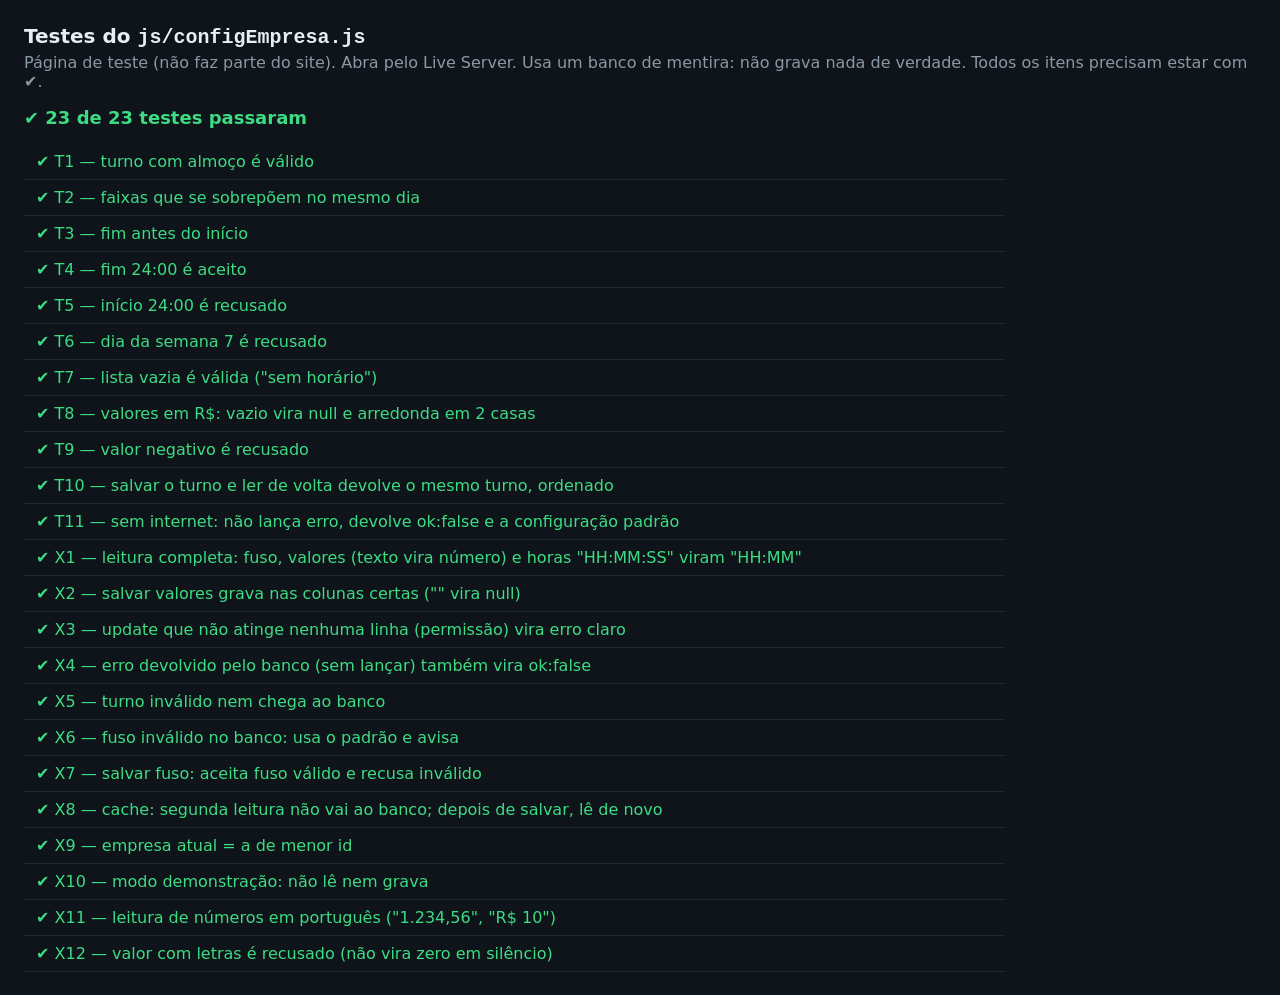
<file: testes/testes_config.html>
<!doctype html>
<html lang="pt-BR">
<head>
  <meta charset="utf-8" />
  <title>Testes do configEmpresa.js — CARISSIMI IoT</title>
  <meta name="viewport" content="width=device-width, initial-scale=1" />
  <style>
    body { font-family: system-ui, sans-serif; background: #0e1419; color: #e6edf3; margin: 0; padding: 24px; }
    h1 { font-size: 20px; margin: 0 0 4px; }
    p.sub { color: #8b98a5; margin: 0 0 16px; }
    #resumo { font-size: 18px; font-weight: 700; margin: 12px 0 16px; }
    .ok { color: #3ddc84; } .erro { color: #ff6b6b; }
    ul { list-style: none; padding: 0; margin: 0; max-width: 980px; }
    li { padding: 8px 12px; border-bottom: 1px solid #1f2933; }
    li small { display: block; color: #ff9b9b; margin-top: 4px; font-family: ui-monospace, monospace; }
  </style>
</head>
<body>
  <h1>Testes do <code>js/configEmpresa.js</code></h1>
  <p class="sub">Página de teste (não faz parte do site). Abra pelo Live Server. Usa um banco de mentira: não grava nada de verdade. Todos os itens precisam estar com ✔.</p>
  <div id="resumo">Rodando…</div>
  <ul id="lista"></ul>

  <script src="../js/configEmpresa.js"></script>
  <script src="casos_config.js"></script>
  <script>
    window.TestesConfig.rodar(window.ConfigEmpresa).then(function (resultados) {
      const lista = document.getElementById('lista');
      const resumo = document.getElementById('resumo');
      let ok = 0;
      resultados.forEach(function (r) {
        const li = document.createElement('li');
        li.className = r.ok ? 'ok' : 'erro';
        li.textContent = (r.ok ? '✔ ' : '✘ ') + r.nome;
        if (!r.ok) {
          const d = document.createElement('small');
          d.textContent = r.erro;
          li.appendChild(d);
        } else ok++;
        lista.appendChild(li);
        console.log((r.ok ? '✔ ' : '✘ ') + r.nome + (r.ok ? '' : ' → ' + r.erro));
      });
      resumo.textContent = (ok === resultados.length ? '✔ ' : '✘ ') + ok + ' de ' + resultados.length + ' testes passaram';
      resumo.className = ok === resultados.length ? 'ok' : 'erro';
    }).catch(function (e) {
      document.getElementById('resumo').textContent = '✘ Não foi possível rodar os testes: ' + e.message;
      document.getElementById('resumo').className = 'erro';
    });
  </script>
</body>
</html>
</file>
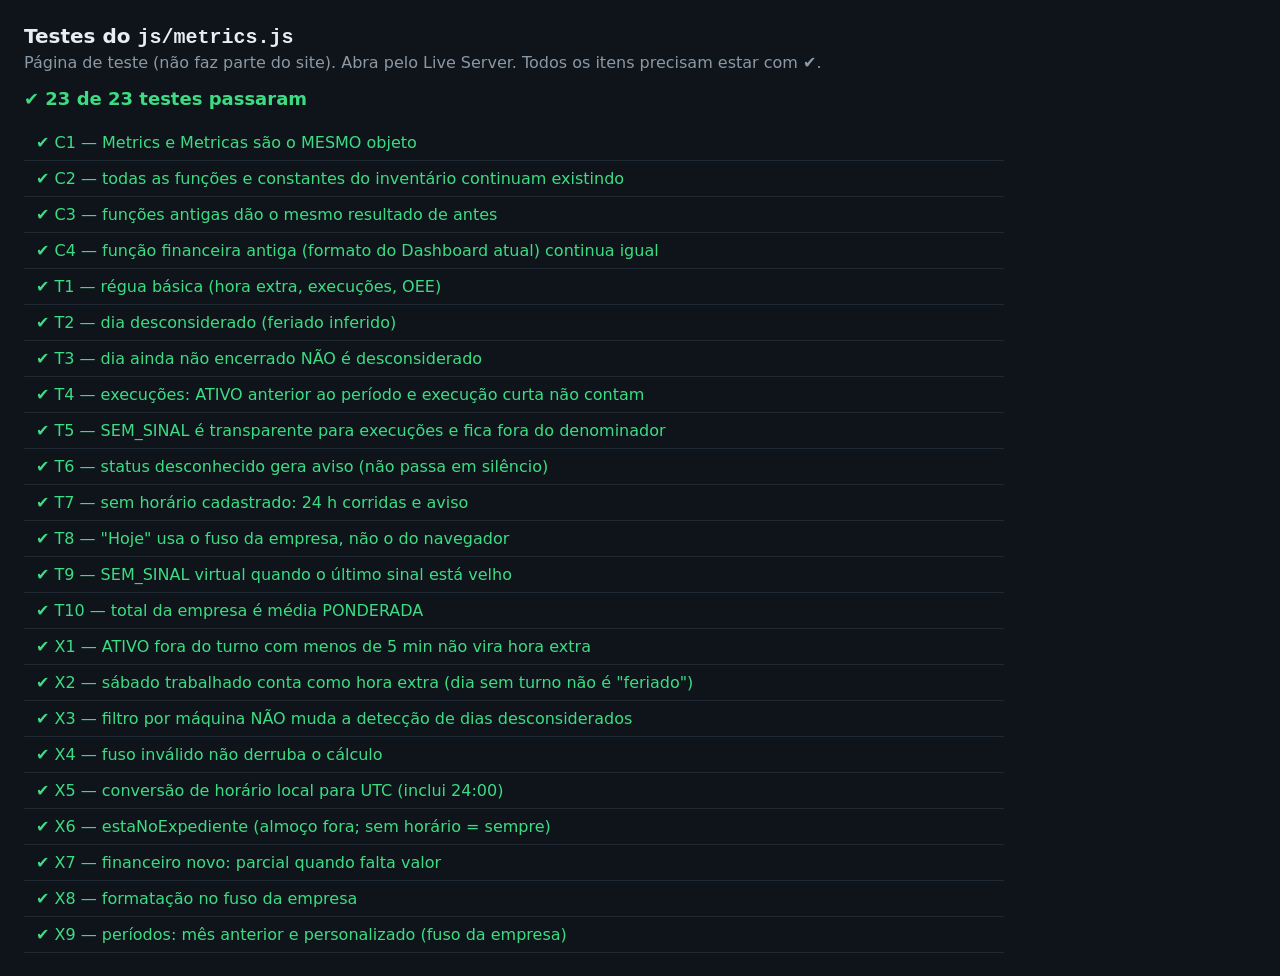
<file: testes/testes_metrics.html>
<!doctype html>
<html lang="pt-BR">
<head>
  <meta charset="utf-8" />
  <title>Testes do metrics.js — CARISSIMI IoT</title>
  <meta name="viewport" content="width=device-width, initial-scale=1" />
  <style>
    body { font-family: system-ui, sans-serif; background: #0e1419; color: #e6edf3; margin: 0; padding: 24px; }
    h1 { font-size: 20px; margin: 0 0 4px; }
    p.sub { color: #8b98a5; margin: 0 0 16px; }
    #resumo { font-size: 18px; font-weight: 700; margin: 12px 0 16px; }
    .ok { color: #3ddc84; } .erro { color: #ff6b6b; }
    ul { list-style: none; padding: 0; margin: 0; max-width: 980px; }
    li { padding: 8px 12px; border-bottom: 1px solid #1f2933; }
    li small { display: block; color: #ff9b9b; margin-top: 4px; font-family: ui-monospace, monospace; }
  </style>
</head>
<body>
  <h1>Testes do <code>js/metrics.js</code></h1>
  <p class="sub">Página de teste (não faz parte do site). Abra pelo Live Server. Todos os itens precisam estar com ✔.</p>
  <div id="resumo">Rodando…</div>
  <ul id="lista"></ul>

  <script src="../js/metrics.js"></script>
  <script src="casos_metrics.js"></script>
  <script>
    (function () {
      const lista = document.getElementById('lista');
      const resumo = document.getElementById('resumo');
      let resultados;
      try {
        resultados = window.TestesMetrics.rodar(window.Metrics);
      } catch (e) {
        resumo.textContent = '✘ Não foi possível rodar os testes: ' + e.message;
        resumo.className = 'erro';
        return;
      }
      let ok = 0;
      resultados.forEach(function (r) {
        const li = document.createElement('li');
        li.className = r.ok ? 'ok' : 'erro';
        li.textContent = (r.ok ? '✔ ' : '✘ ') + r.nome;
        if (!r.ok) {
          const d = document.createElement('small');
          d.textContent = r.erro;
          li.appendChild(d);
        } else ok++;
        lista.appendChild(li);
        console.log((r.ok ? '✔ ' : '✘ ') + r.nome + (r.ok ? '' : ' → ' + r.erro));
      });
      resumo.textContent = (ok === resultados.length ? '✔ ' : '✘ ') + ok + ' de ' + resultados.length + ' testes passaram';
      resumo.className = ok === resultados.length ? 'ok' : 'erro';
    })();
  </script>
</body>
</html>
</file>
